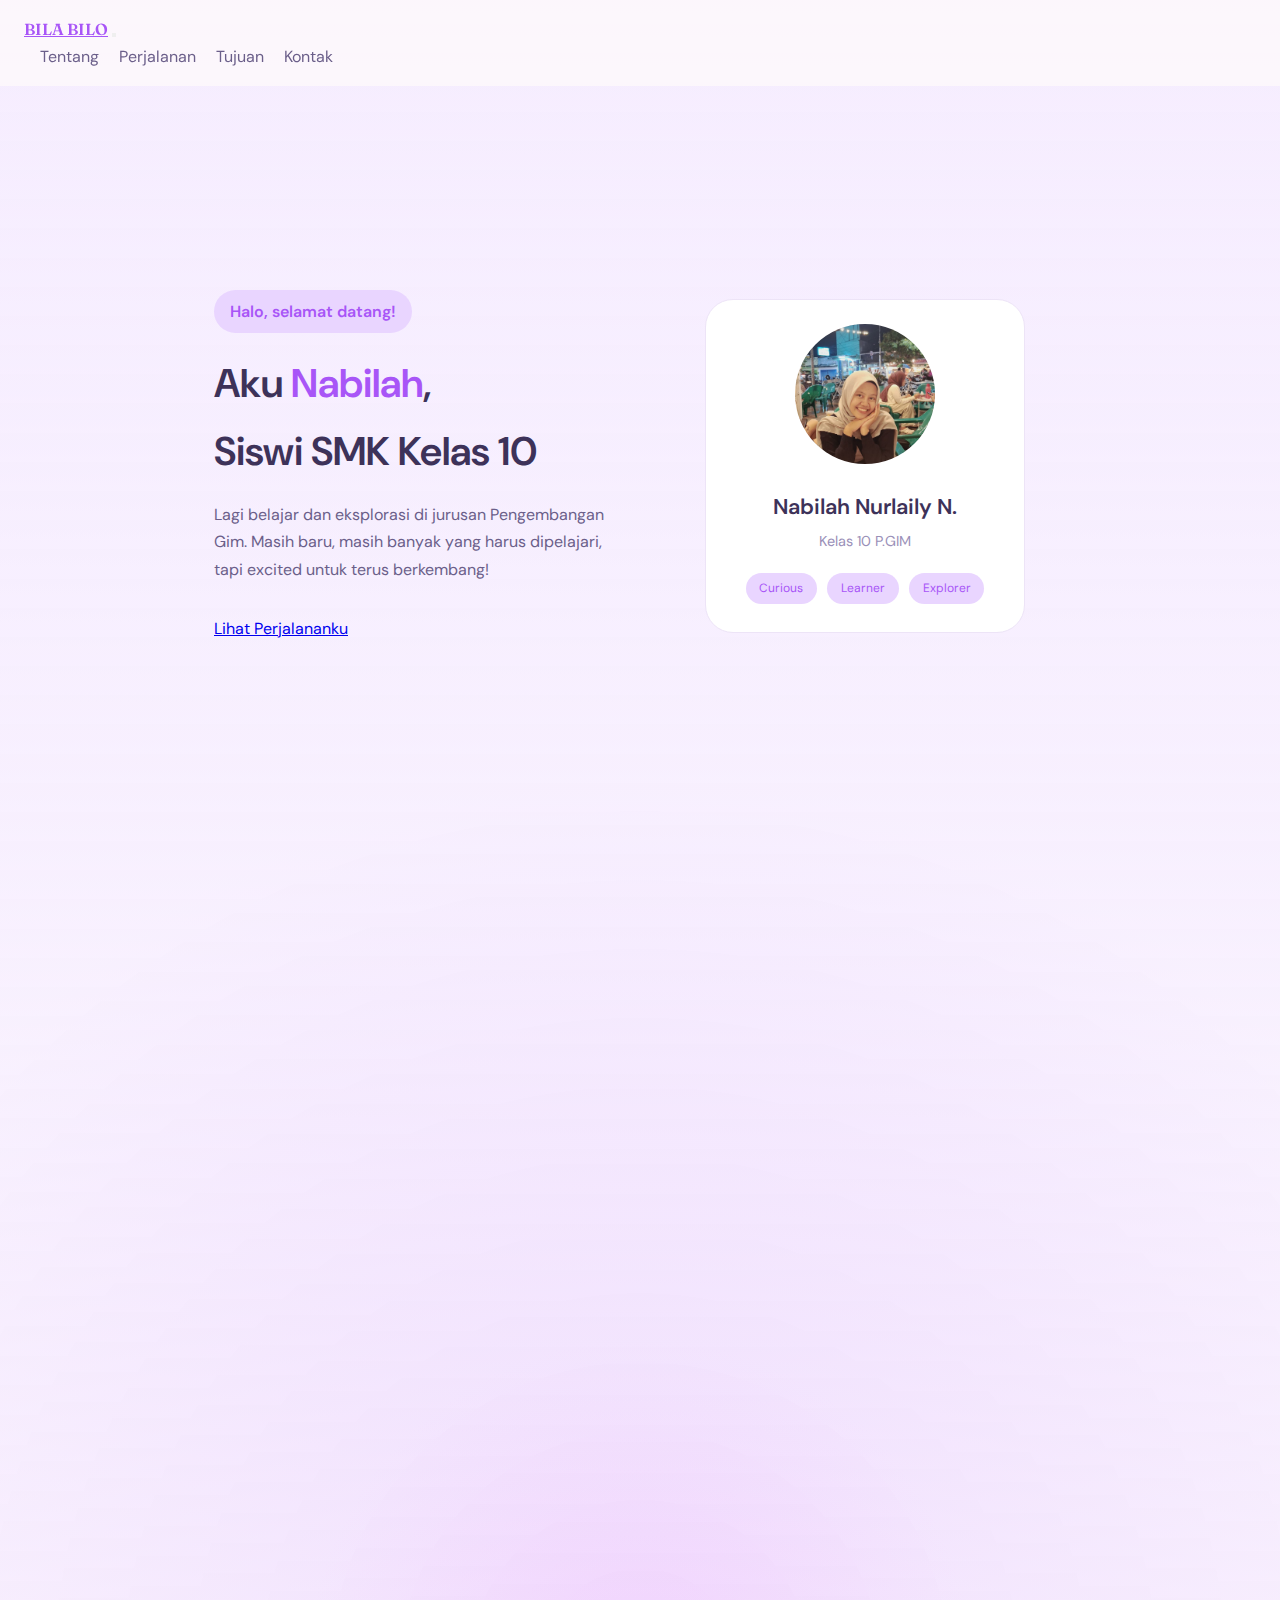
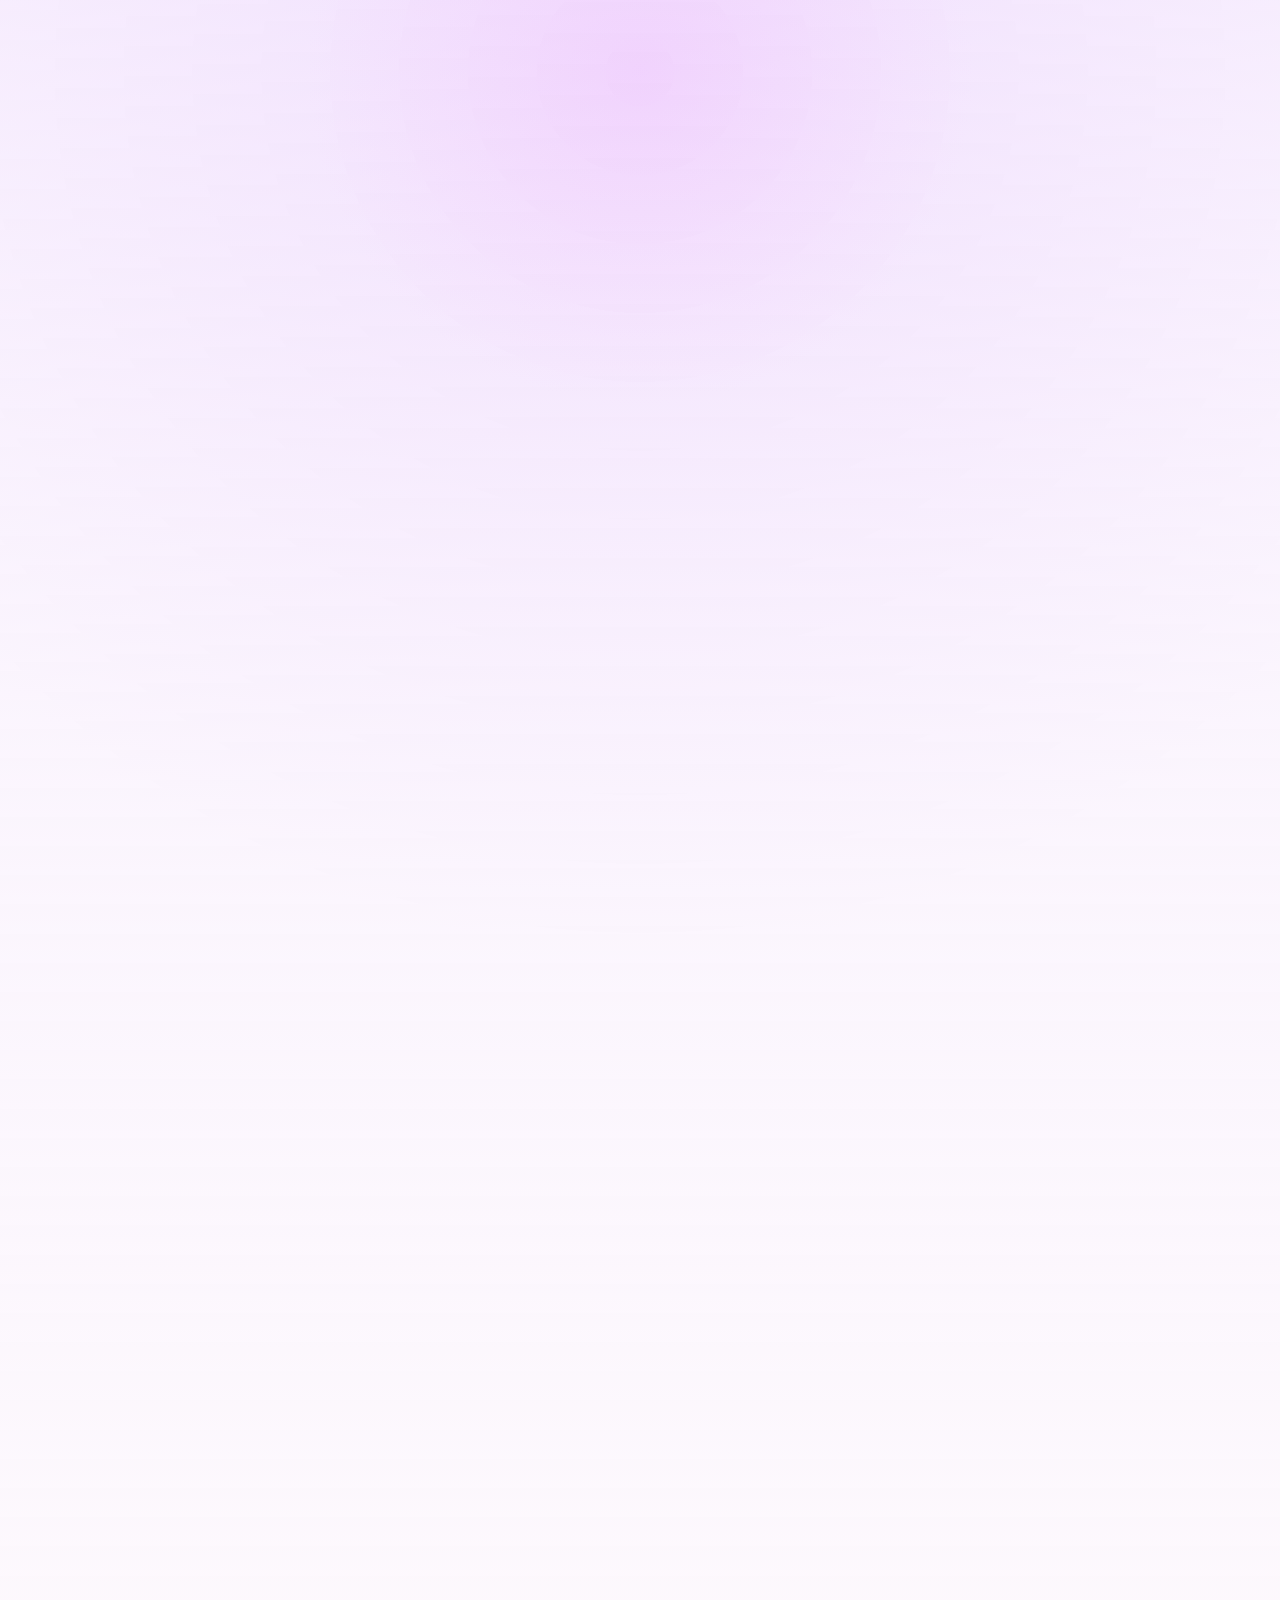
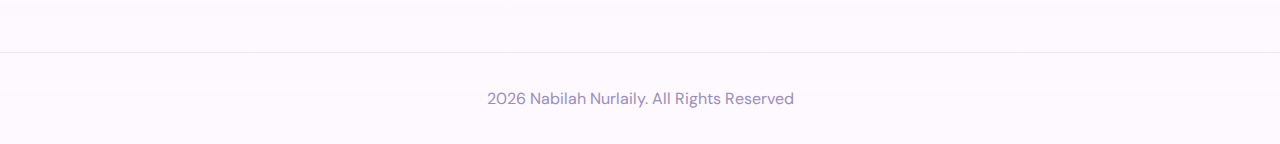
<file: index.html>
<!DOCTYPE html>
<html lang="id">
<head>
  <meta charset="UTF-8">
  <meta name="viewport" content="width=device-width, initial-scale=1.0">
  <title>Nabilah Nurlaily Novayanti</title>
  <link rel="stylesheet" href="style.css">
  <link href="https://fonts.googleapis.com/css2?family=DM+Sans:wght@400;500;600;700&family=Fraunces:wght@400;500;600;700&display=swap" rel="stylesheet">
</head>
<body>

  <div class="left-gradient"></div>

  <!-- Navbar -->
  <nav id="navbar">
    <div class="nav-container">
      <a href="#" class="nav-logo">BILA BILO</a>
      <button class="menu-btn" id="menuBtn">
        <span></span><span></span><span></span>
      </button>
      <div class="nav-links" id="navLinks">
        <a href="#about">Tentang</a>
        <a href="#journey">Perjalanan</a>
        <a href="#goals">Tujuan</a>
        <a href="#contact">Kontak</a>
      </div>
    </div>
  </nav>

  <!-- Hero Section -->
  <section class="hero">
    <div class="hero-inner">
      <div class="hero-content reveal">
        <span class="greeting">Halo, selamat datang!</span>
        <h1 class="hero-title font-display">Aku <span class="name">Nabilah</span>,<br>Siswi SMK Kelas 10</h1>
        <p class="hero-desc">Lagi belajar dan eksplorasi di jurusan Pengembangan Gim. Masih baru, masih banyak yang harus dipelajari, tapi excited untuk terus berkembang!</p>
        <a href="#journey" class="hero-btn">Lihat Perjalananku</a>
      </div>
      <div class="profile-wrap reveal d2">
        <div class="profile-card">
          <div class="profile-img">
            <img src="profile.jpg" alt="Foto Nabilah">
          </div>
          <h2 class="profile-name font-display">Nabilah Nurlaily N.</h2>
          <p class="profile-status">Kelas 10 P.GIM</p>
          <div class="profile-tags">
            <span class="ptag">Curious</span>
            <span class="ptag">Learner</span>
            <span class="ptag">Explorer</span>
          </div>
        </div>
      </div>
    </div>
  </section>

  <!-- About Section -->
<section id="about">
  <div class="section-head reveal">
    <span class="section-label">Tentang</span>
    <h2 class="section-title font-display">Sedikit Tentang Aku</h2>
  </div>

  <div class="about-container">

    <!-- KIRI -->
    <div class="about-text reveal">
      <p>
        Hai! Aku Nabilah Nurlaily Novayanti, biasa dipanggil Nabilah atau Bila.
        Aku siswi kelas 10 jurusan Pengembangan Gim di SMK.
      </p>

      <p>
        Jujur aja, awalnya aku gapapa banget masuk jurusan ini.
        Tapi lama-lama aku berpikir kenapa gak dicoba aja?
        Siapa tau malah nemu passion baru.
      </p>

      <p>
        Sekarang aku lagi dalam proses belajar banyak hal baru —
        desain, kreativitas, dan mungkin nanti coding juga.
        Masih panjang jalannya, tapi aku percaya setiap langkah kecil itu penting.
      </p>
    </div>

    <!-- KANAN -->
    <div class="about-cards reveal">
      <div class="info-card">
        <h4>Pendidikan</h4>
        <p>SMK Kelas 10 – Jurusan PGIM</p>
      </div>

      <div class="info-card">
        <h4>Lokasi</h4>
        <p>Nganjuk, Jawa Timur, Indonesia</p>
      </div>

      <div class="info-card">
        <h4>Hobi</h4>
        <p>Dengerin musik, scroll medsos, Tidur</p>
      </div>
    </div>

  </div>
</section>

  <!-- Journey Section -->
  <section id="journey">
    <div class="section-head reveal">
      <span class="section-label">Perjalanan</span>
      <h2 class="section-title font-display">Lagi Belajar Apa Aja?</h2>
    </div>
    <div class="journey-container">

        <div class="journey-card reveal">
            <h3>Desain Grafis Dasar</h3>
            <p>Belajar dasar-dasar desain biar bisa bikin konten aesthetic. Masih level beginner, tapi enjoy prosesnya!</p>
            <span>Canva • Figma • Color Theory</span>
        </div>

     <div class="journey-card reveal">
            <h3>Game Development</h3>
            <p>Dari konsep game, storytelling, sampai dasar-dasar engine. Seru juga kalau udah nyoba bikin game sederhana!</p>
            <span>Game Design • Construct 3 • Storytelling</span>
        </div>

       <div class="journey-card reveal">
            <h3>Web Development</h3>
            <p>Masih baru banget. Tertarik belajar web development karena pengen bisa bikin website sendiri.</p>
            <span>HTML • CSS • JavaScript</span>
        </div>

    </div>
</section>

  <!-- Goals Section -->
  <section id="goals">
  <div class="section-head reveal">
    <span class="section-label">Target</span>
    <h2 class="section-title font-display">Goals Aku Kedepannya</h2>
  </div>

  <div class="goals-container">

    <div class="goal-card reveal">
      <h4>Bisa kuliah sesuai minat</h4>
      <p>Masuk jurusan yang benar-benar aku suka dan tekuni.</p>
    </div>

    <div class="goal-card reveal">
      <h4>Punya skill yang bisa dipakai kerja</h4>
      <p>Menguasai skill desain & coding untuk masa depan.</p>
    </div>

    <div class="goal-card reveal">
      <h4>Bikin game atau website sendiri</h4>
      <p>Membuat karya yang bisa dinikmati orang lain.</p>
    </div>

    <div class="goal-card reveal">
      <h4>Nemuin passion yang beneran</h4>
      <p>Menemukan bidang yang benar-benar aku cintai.</p>
    </div>

  </div>
</section>

  <!-- Contact Section -->
  <section id="contact">
    <div class="section-head reveal">
      <span class="section-label">Kontak</span>
      <h2 class="section-title font-display">Mau Ngobrol?</h2>
    </div>
    <div class="contact-card reveal d1">
      <p>Kalau ada yang mau ditanyakan atau sekadar ngobrol, boleh kontak aku lewat sini ya!</p>
      <div class="contact-btns">
        <a href="mailto:nabilanurlaily116@gmail.com" class="contact-btn">Email</a>
        <a href="https://www.instagram.com/nabilahnurlaily_?igsh=cjRveTUzcnI0M2Fz" target="_blank" class="contact-btn">Instagram</a>
        <a href="https://wa.me/6281249314575" target="_blank" class="contact-btn">WhatsApp</a>
      </div>
    </div>
  </section>

  <footer> 2026 Nabilah Nurlaily. All Rights Reserved</footer>

  <script src="script.js"></script>
</body>

</html>
</file>
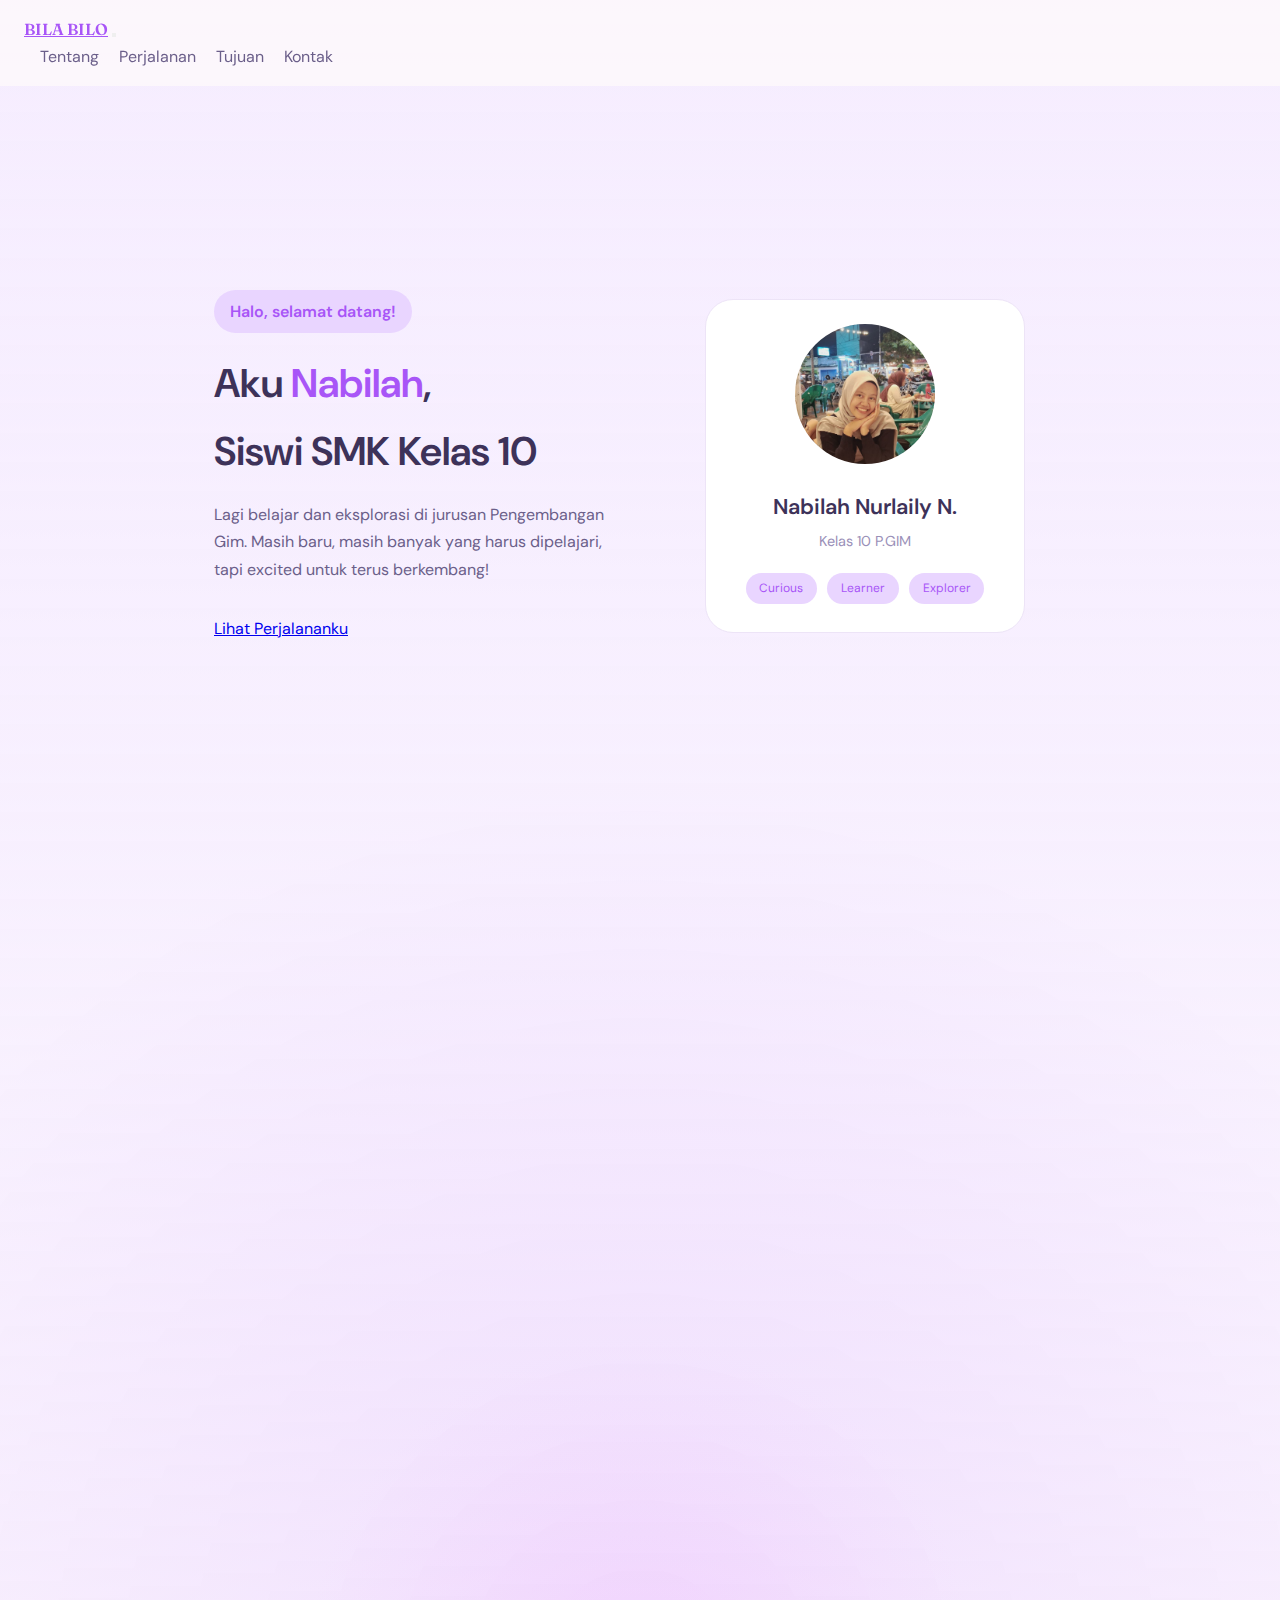
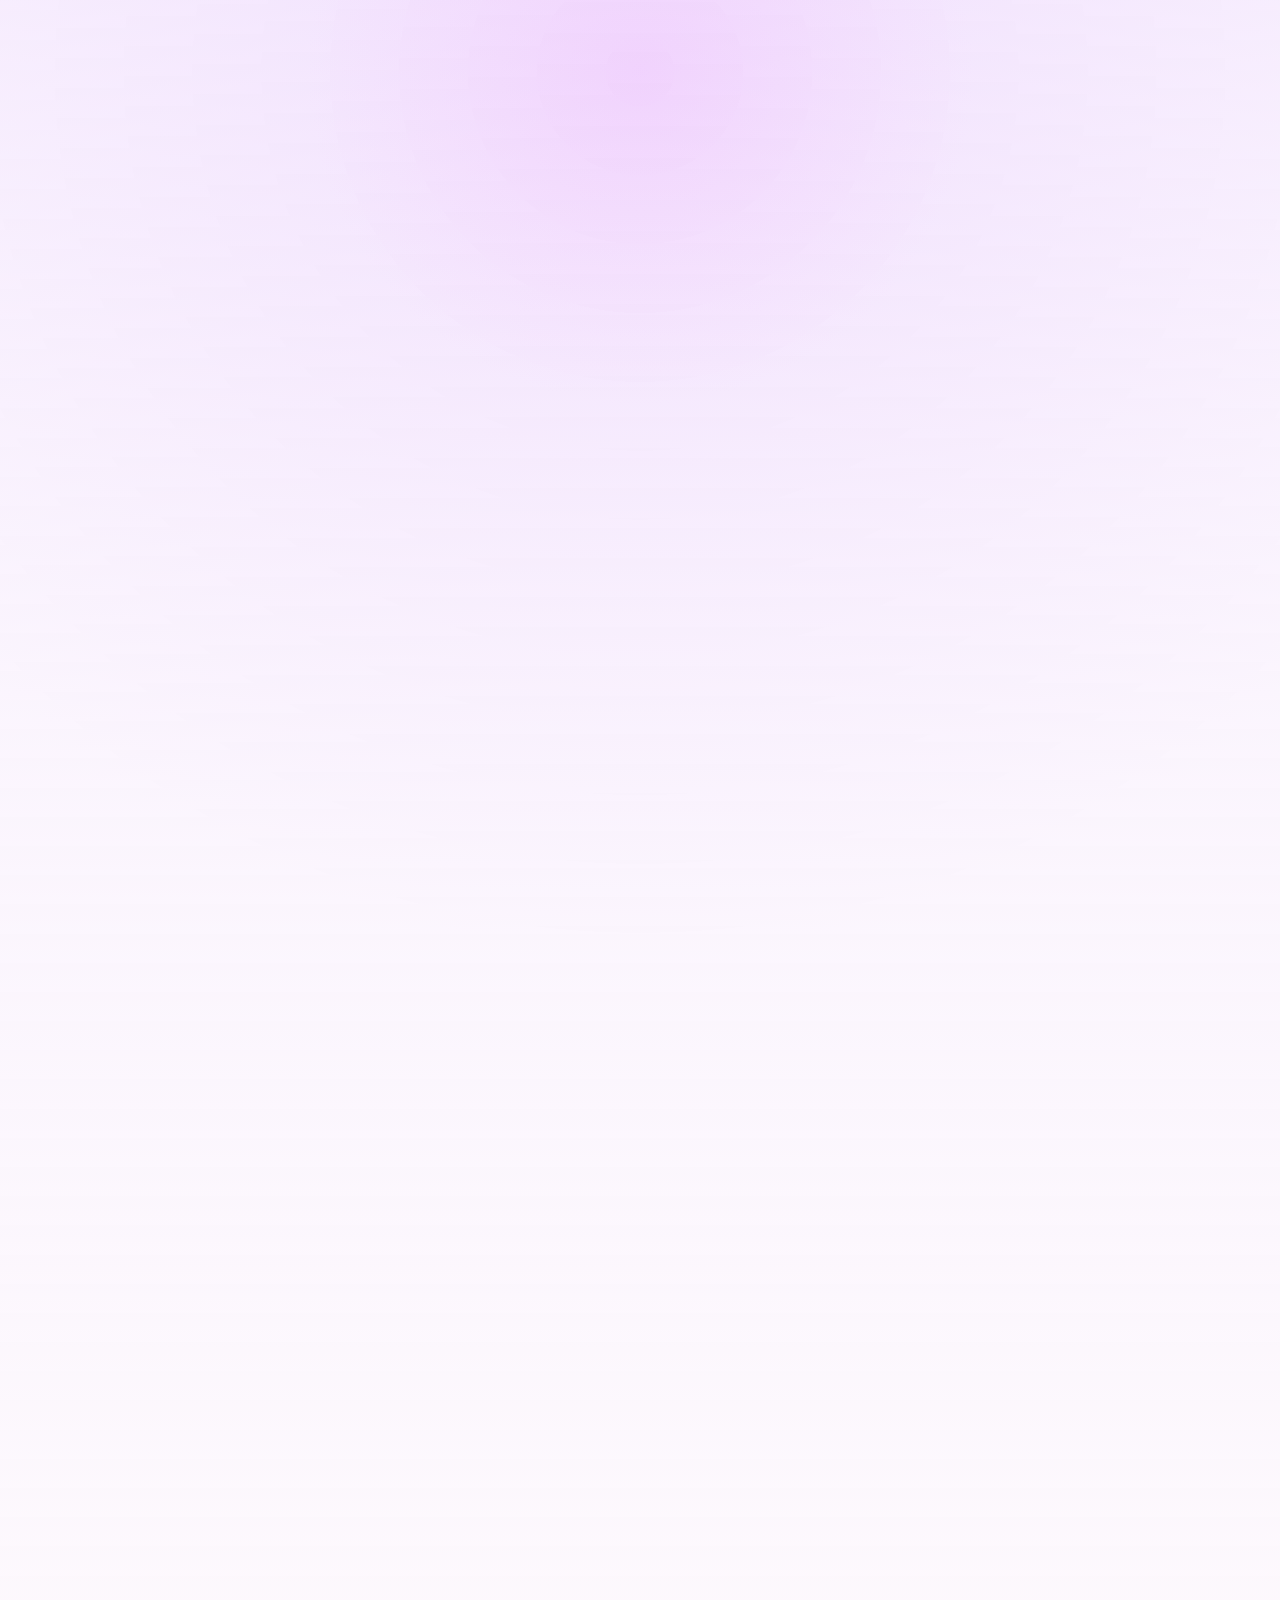
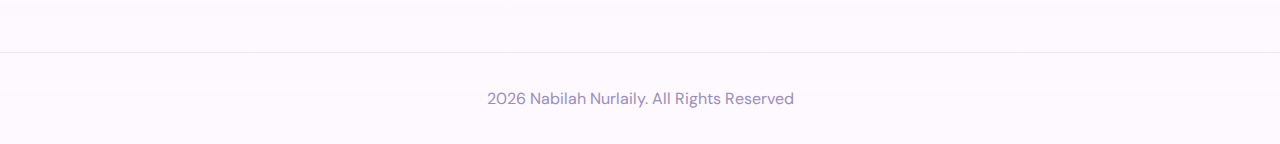
<file: indeks.html>
<!DOCTYPE html>
<html lang="id">
<head>
  <meta charset="UTF-8">
  <meta name="viewport" content="width=device-width, initial-scale=1.0">
  <title>Nabilah Nurlaily Novayanti</title>
  <link rel="stylesheet" href="style.css">
  <link href="https://fonts.googleapis.com/css2?family=DM+Sans:wght@400;500;600;700&family=Fraunces:wght@400;500;600;700&display=swap" rel="stylesheet">
</head>
<body>

  <div class="left-gradient"></div>

  <!-- Navbar -->
  <nav id="navbar">
    <div class="nav-container">
      <a href="#" class="nav-logo">BILA BILO</a>
      <button class="menu-btn" id="menuBtn">
        <span></span><span></span><span></span>
      </button>
      <div class="nav-links" id="navLinks">
        <a href="#about">Tentang</a>
        <a href="#journey">Perjalanan</a>
        <a href="#goals">Tujuan</a>
        <a href="#contact">Kontak</a>
      </div>
    </div>
  </nav>

  <!-- Hero Section -->
  <section class="hero">
    <div class="hero-inner">
      <div class="hero-content reveal">
        <span class="greeting">Halo, selamat datang!</span>
        <h1 class="hero-title font-display">Aku <span class="name">Nabilah</span>,<br>Siswi SMK Kelas 10</h1>
        <p class="hero-desc">Lagi belajar dan eksplorasi di jurusan Pengembangan Gim. Masih baru, masih banyak yang harus dipelajari, tapi excited untuk terus berkembang!</p>
        <a href="#journey" class="hero-btn">Lihat Perjalananku</a>
      </div>
      <div class="profile-wrap reveal d2">
        <div class="profile-card">
          <div class="profile-img">
            <img src="profile.jpg" alt="Foto Nabilah">
          </div>
          <h2 class="profile-name font-display">Nabilah Nurlaily N.</h2>
          <p class="profile-status">Kelas 10 P.GIM</p>
          <div class="profile-tags">
            <span class="ptag">Curious</span>
            <span class="ptag">Learner</span>
            <span class="ptag">Explorer</span>
          </div>
        </div>
      </div>
    </div>
  </section>

  <!-- About Section -->
<section id="about">
  <div class="section-head reveal">
    <span class="section-label">Tentang</span>
    <h2 class="section-title font-display">Sedikit Tentang Aku</h2>
  </div>

  <div class="about-container">

    <!-- KIRI -->
    <div class="about-text reveal">
      <p>
        Hai! Aku Nabilah Nurlaily Novayanti, biasa dipanggil Nabilah atau Bila.
        Aku siswi kelas 10 jurusan Pengembangan Gim di SMK.
      </p>

      <p>
        Jujur aja, awalnya aku gapapa banget masuk jurusan ini.
        Tapi lama-lama aku berpikir kenapa gak dicoba aja?
        Siapa tau malah nemu passion baru.
      </p>

      <p>
        Sekarang aku lagi dalam proses belajar banyak hal baru —
        desain, kreativitas, dan mungkin nanti coding juga.
        Masih panjang jalannya, tapi aku percaya setiap langkah kecil itu penting.
      </p>
    </div>

    <!-- KANAN -->
    <div class="about-cards reveal">
      <div class="info-card">
        <h4>Pendidikan</h4>
        <p>SMK Kelas 10 – Jurusan PGIM</p>
      </div>

      <div class="info-card">
        <h4>Lokasi</h4>
        <p>Nganjuk, Jawa Timur, Indonesia</p>
      </div>

      <div class="info-card">
        <h4>Hobi</h4>
        <p>Dengerin musik, scroll medsos, Tidur</p>
      </div>
    </div>

  </div>
</section>

  <!-- Journey Section -->
  <section id="journey">
    <div class="section-head reveal">
      <span class="section-label">Perjalanan</span>
      <h2 class="section-title font-display">Lagi Belajar Apa Aja?</h2>
    </div>
    <div class="journey-container">

        <div class="journey-card reveal">
            <h3>Desain Grafis Dasar</h3>
            <p>Belajar dasar-dasar desain biar bisa bikin konten aesthetic. Masih level beginner, tapi enjoy prosesnya!</p>
            <span>Canva • Figma • Color Theory</span>
        </div>

     <div class="journey-card reveal">
            <h3>Game Development</h3>
            <p>Dari konsep game, storytelling, sampai dasar-dasar engine. Seru juga kalau udah nyoba bikin game sederhana!</p>
            <span>Game Design • Construct 3 • Storytelling</span>
        </div>

       <div class="journey-card reveal">
            <h3>Web Development</h3>
            <p>Masih baru banget. Tertarik belajar web development karena pengen bisa bikin website sendiri.</p>
            <span>HTML • CSS • JavaScript</span>
        </div>

    </div>
</section>

  <!-- Goals Section -->
  <section id="goals">
  <div class="section-head reveal">
    <span class="section-label">Target</span>
    <h2 class="section-title font-display">Goals Aku Kedepannya</h2>
  </div>

  <div class="goals-container">

    <div class="goal-card reveal">
      <h4>Bisa kuliah sesuai minat</h4>
      <p>Masuk jurusan yang benar-benar aku suka dan tekuni.</p>
    </div>

    <div class="goal-card reveal">
      <h4>Punya skill yang bisa dipakai kerja</h4>
      <p>Menguasai skill desain & coding untuk masa depan.</p>
    </div>

    <div class="goal-card reveal">
      <h4>Bikin game atau website sendiri</h4>
      <p>Membuat karya yang bisa dinikmati orang lain.</p>
    </div>

    <div class="goal-card reveal">
      <h4>Nemuin passion yang beneran</h4>
      <p>Menemukan bidang yang benar-benar aku cintai.</p>
    </div>

  </div>
</section>

  <!-- Contact Section -->
  <section id="contact">
    <div class="section-head reveal">
      <span class="section-label">Kontak</span>
      <h2 class="section-title font-display">Mau Ngobrol?</h2>
    </div>
    <div class="contact-card reveal d1">
      <p>Kalau ada yang mau ditanyakan atau sekadar ngobrol, boleh kontak aku lewat sini ya!</p>
      <div class="contact-btns">
        <a href="mailto:nabilanurlaily116@gmail.com" class="contact-btn">Email</a>
        <a href="https://www.instagram.com/nabilahnurlaily_?igsh=cjRveTUzcnI0M2Fz" target="_blank" class="contact-btn">Instagram</a>
        <a href="https://wa.me/6281249314575" target="_blank" class="contact-btn">WhatsApp</a>
      </div>
    </div>
  </section>

  <footer> 2026 Nabilah Nurlaily. All Rights Reserved</footer>

  <script src="script.js"></script>
</body>
</html>
</file>
<file: style.css>
:root {
  --bg: #fdf8fc;
  --bg-card: #ffffff;
  --fg: #3d3259;
  --fg-soft: #6b5f8a;
  --muted: #9a8fb8;
  --accent: #a855f7;
  --accent-soft: #e9d5ff;
  --border: #ede4f7;
}

* { margin:0; padding:0; box-sizing:border-box; }
body {
  font-family: 'DM Sans', sans-serif;
  line-height: 1.7;
  color: var(--fg);
  min-height: 100vh;
  background: 
    linear-gradient(to bottom, rgba(233, 213, 255, 0.3), rgba(253, 248, 252, 0.9)),
    radial-gradient(circle at center, rgba(168, 85, 247, 0.3) 0%, rgba(233, 213, 255, 0.25) 50%);
  background-size: cover;
  background-blend-mode: overlay; /* supaya kedua gradient menyatu */
}

nav { position:fixed; top:0; width:100%; background:rgba(253,248,252,0.85); padding:1rem 1.5rem; display:flex; justify-content:space-between; align-items:center; z-index:100; }
.nav-logo { font-family:'Fraunces'; font-weight:600; color:var(--accent); }
.nav-links a { margin-left:1rem; text-decoration:none; color:var(--fg-soft); }
.hero { min-height:100vh; display:flex; align-items:center; padding:6rem 1.5rem 4rem; }
.hero-inner { max-width:900px; margin:0 auto; display:grid; grid-template-columns:1fr; gap:3rem; align-items:center; }
@media(min-width:800px){ .hero-inner { grid-template-columns:1fr 1fr; } }

.greeting { background:var(--accent-soft); color:var(--accent); padding:0.5rem 1rem; border-radius:50px; font-weight:600; margin-bottom:1rem; display:inline-block; }
.hero-title { font-size:2.5rem; font-weight:600; margin-bottom:1rem; }
.hero-title .name { color:var(--accent); }
.hero-desc { color:var(--fg-soft); margin-bottom:2rem; }

.profile-card { background:var(--bg-card); border-radius:28px; padding:1.5rem; border:1px solid var(--border); text-align:center; max-width:320px; margin:0 auto; }
.profile-img img { width:140px; height:140px; object-fit:cover; border-radius:50%; margin-bottom:1rem; }
.profile-name { font-size:1.35rem; font-weight:600; margin-bottom:0.25rem; }
.profile-status { color:var(--muted); font-size:0.9rem; margin-bottom:1rem; }
.ptag { padding:0.35rem 0.85rem; background:var(--accent-soft); border-radius:20px; font-size:0.75rem; color:var(--accent); margin:0.2rem; display:inline-block; }

section { padding:4rem 1.5rem; max-width:900px; margin:0 auto; }
.section-head { text-align:center; margin-bottom:3rem; }
.section-label { display:inline-block; background:var(--accent-soft); padding:0.35rem 0.9rem; border-radius:50px; font-size:0.75rem; font-weight:600; color:var(--accent); margin-bottom:0.75rem; text-transform:uppercase; }
.section-title { font-size:2rem; font-weight:600; }
.section-desc { color:var(--fg-soft); margin-bottom:2rem; text-align:center; }

.contact-card { background:var(--bg-card); border-radius:24px; padding:2rem; border:1px solid var(--border); text-align:center; max-width:550px; margin:0 auto; }
.contact-btns { display:flex; justify-content:center; flex-wrap:wrap; gap:0.75rem; margin-top:1rem; }
.contact-btn { padding:0.75rem 1.25rem; border-radius:12px; border:1px solid var(--border); background:var(--bg); color:var(--fg); text-decoration:none; font-weight:500; transition:all 0.25s ease; }
.contact-btn:hover { border-color:var(--accent); background:var(--accent-soft); color:var(--accent); }

footer { padding:2rem; text-align:center; color:var(--muted); border-top:1px solid var(--border); }
.reveal { opacity:0; transform:translateY(20px); transition:all 0.6s ease-out; }
.reveal.active { opacity:1; transform:translateY(0); } 

.journey-container {
    display: grid;
    grid-template-columns: repeat(auto-fit, minmax(300px, 1fr));
    gap: 25px;
    margin-top: 40px;
}

.journey-card {
    background: #ffffff;
    padding: 25px;
    border-radius: 20px;
    box-shadow: 0 10px 25px rgba(0,0,0,0.05);
    transition: 0.3s;
}

.journey-card:hover {
    transform: translateY(-5px);
}

.journey-card h3 {
    margin-bottom: 10px;
}

.journey-card span {
    display: block;
    margin-top: 15px;
    font-size: 14px;
    color: #777;
}

.about-container {
  display: grid;
  gap: 3rem;
  align-items: center;
}

@media (min-width: 800px) {
  .about-container {
    grid-template-columns: 1fr 1fr;
  }
}

.about-text p {
  color: var(--fg-soft);
  margin-bottom: 1.5rem;
}

.about-cards {
  display: grid;
  gap: 1rem;
}

.info-card {
  background: var(--bg-card);
  border: 1px solid var(--border);
  padding: 1.5rem;
  border-radius: 20px;
}

/* Goals Layout */
.goals-container {
  display: grid;
  gap: 1.5rem;
  margin-top: 2rem;
}

@media (min-width: 800px) {
  .goals-container {
    grid-template-columns: repeat(2, 1fr);
  }
}

.goal-card {
  background: var(--bg-card);
  border: 1px solid var(--border);
  border-radius: 22px;
  padding: 1.5rem;
  transition: all 0.3s ease;
}

.goal-card:hover {
  transform: translateY(-6px);
  box-shadow: 0 15px 30px rgba(0,0,0,0.06);
}

.goal-card h4 {
  margin-bottom: 0.5rem;
}

.goal-card p {
  color: var(--fg-soft);
  font-size: 0.95rem;
}
</file>
